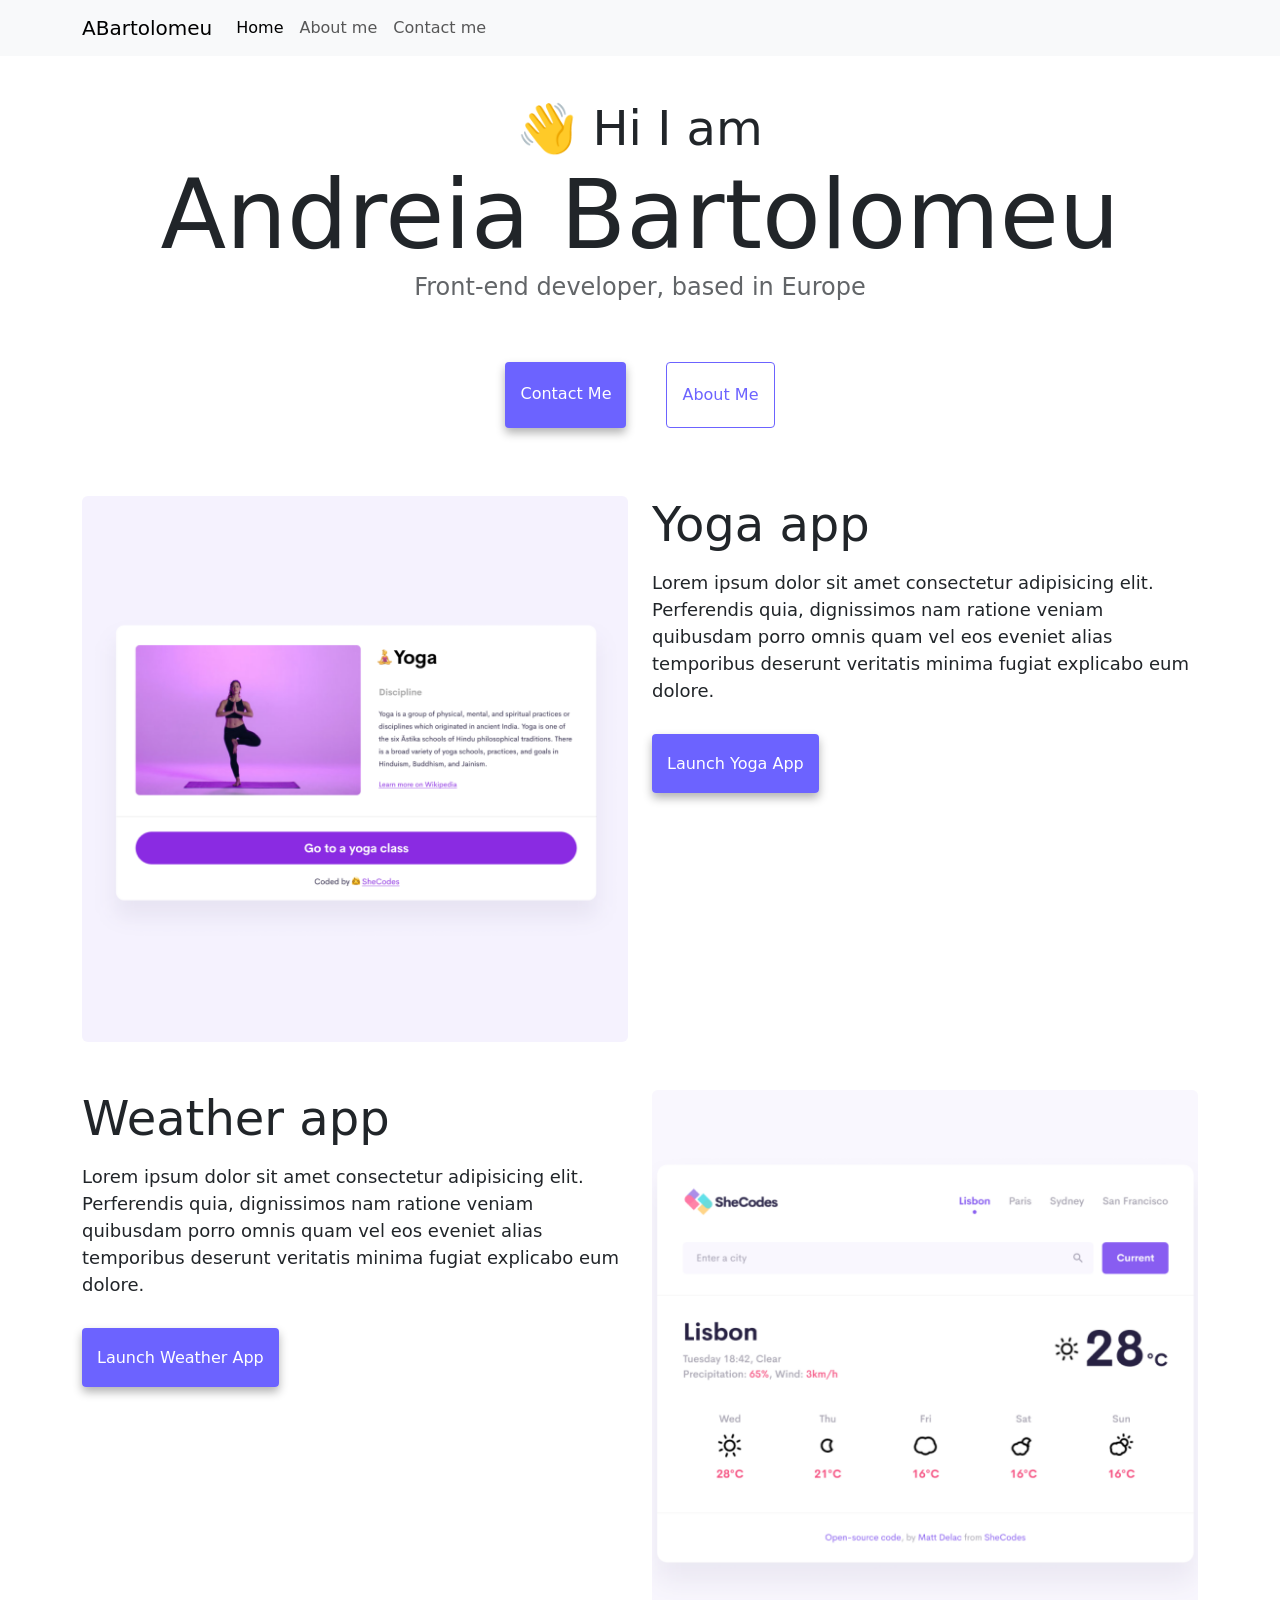
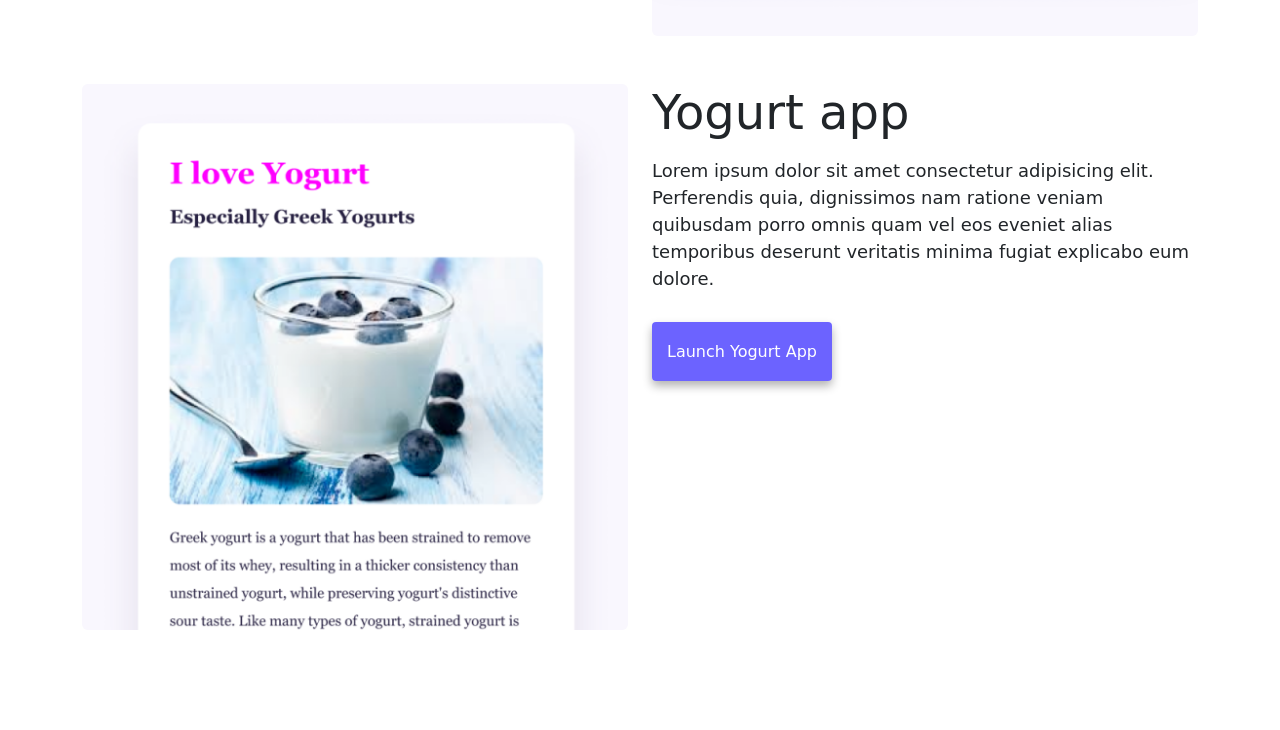
<file: index.html>
<!DOCTYPE html>
<html lang="en">
  <head>
    <meta charset="UTF-8" />
    <meta http-equiv="X-UA-Compatible" content="IE=edge" />
    <meta name="viewport" content="width=device-width, initial-scale=1.0" />
    <meta
      name="description"
      content="Andreia Bartolomeu is a front-end developer based in Europe, check out her projects and contact her for job inquiries"
    />
    <title>Front-end developer - ABartolomeu</title>
    <link
      href="https://cdn.jsdelivr.net/npm/bootstrap@5.0.0-beta2/dist/css/bootstrap.min.css"
      rel="stylesheet"
      integrity="sha384-BmbxuPwQa2lc/FVzBcNJ7UAyJxM6wuqIj61tLrc4wSX0szH/Ev+nYRRuWlolflfl"
      crossorigin="anonymous"
    />
    <script
      src="https://cdn.jsdelivr.net/npm/bootstrap@5.0.0-beta2/dist/js/bootstrap.bundle.min.js"
      integrity="sha384-b5kHyXgcpbZJO/tY9Ul7kGkf1S0CWuKcCD38l8YkeH8z8QjE0GmW1gYU5S9FOnJ0"
      crossorigin="anonymous"
    ></script>
    <link rel="stylesheet" href="/style.css" />
  </head>
  <body>
    <nav class="navbar navbar-expand-lg navbar-light bg-light fixed-top">
      <div class="container">
        <a class="navbar-brand" href="/" title="Homepage">ABartolomeu</a>
        <button
          class="navbar-toggler"
          type="button"
          data-bs-toggle="collapse"
          data-bs-target="#navbarNav"
          aria-controls="navbarNav"
          aria-expanded="false"
          aria-label="Toggle navigation"
        >
          <span class="navbar-toggler-icon"></span>
        </button>
        <div class="collapse navbar-collapse" id="navbarNav">
          <ul class="navbar-nav">
            <li class="nav-item">
              <a
                class="nav-link active"
                aria-current="page"
                href="/"
                tilte="Homepage"
                >Home</a
              >
            </li>
            <li class="nav-item">
              <a class="nav-link" href="/about.html" title="About ABartolomeu"
                >About me</a
              >
            </li>
            <li class="nav-item">
              <a
                class="nav-link"
                href="/about.html#contact"
                title="Contact ABartolomeu"
                >Contact me</a
              >
            </li>
          </ul>
        </div>
      </div>
    </nav>
    <h2 class="text-center">👋 Hi I am</h2>
    <h1 class="text-center">Andreia Bartolomeu</h1>
    <h3 class="text-center">Front-end developer, based in Europe</h3>
    <div class="navigation-links mb-5">
      <a
        href="/about.html#contact"
        class="primary-link"
        title="Contact ABartolomeu"
        >Contact me</a
      >
      <a href="/about.html" class="secondary-link" title="About ABartolomeu"
        >About me</a
      >
    </div>
    <div class="container">
      <div class="row">
        <div class="col-sm-6">
          <img
            src="/images/yoga.png"
            alt="Yoga project "
            class="img-fluid rounded d-none d-sm-block"
          />
        </div>
        <div class="col-sm-6">
          <h2 class="mb-3">Yoga app</h2>
          <p>
            Lorem ipsum dolor sit amet consectetur adipisicing elit. Perferendis
            quia, dignissimos nam ratione veniam quibusdam porro omnis quam vel
            eos eveniet alias temporibus deserunt veritatis minima fugiat
            explicabo eum dolore.
          </p>
          <div class="mt-5">
            <a href="#" class="primary-link project-link" title="Yoga project"
              >Launch Yoga App</a
            >
          </div>
        </div>
      </div>
      <div class="row mt-5">
        <div class="col-sm-6">
          <h2 class="mb-3">Weather app</h2>
          <p>
            Lorem ipsum dolor sit amet consectetur adipisicing elit. Perferendis
            quia, dignissimos nam ratione veniam quibusdam porro omnis quam vel
            eos eveniet alias temporibus deserunt veritatis minima fugiat
            explicabo eum dolore.
          </p>
          <div class="mt-5">
            <a
              href="#"
              class="primary-link project-link"
              title="Weather project"
              >Launch Weather App</a
            >
          </div>
        </div>
        <div class="col-sm-6">
          <img
            src="/images/weather.png"
            class="img-fluid rounded d-none d-sm-block"
            alt="Weather project"
          />
        </div>
      </div>
      <div class="row mt-5">
        <div class="col-sm-6">
          <img
            src="/images/yogurt.png"
            class="img-fluid rounded d-none d-sm-block"
            alt="Yogurt project"
          />
        </div>
        <div class="col-sm-6">
          <h2 class="mb-3">Yogurt app</h2>
          <p>
            Lorem ipsum dolor sit amet consectetur adipisicing elit. Perferendis
            quia, dignissimos nam ratione veniam quibusdam porro omnis quam vel
            eos eveniet alias temporibus deserunt veritatis minima fugiat
            explicabo eum dolore.
          </p>
          <div class="mt-5">
            <a
              href="#"
              class="primary-link project-link"
              title="Weather project"
              >Launch Yogurt App</a
            >
          </div>
        </div>
      </div>
    </div>
  </body>
</html>
</file>
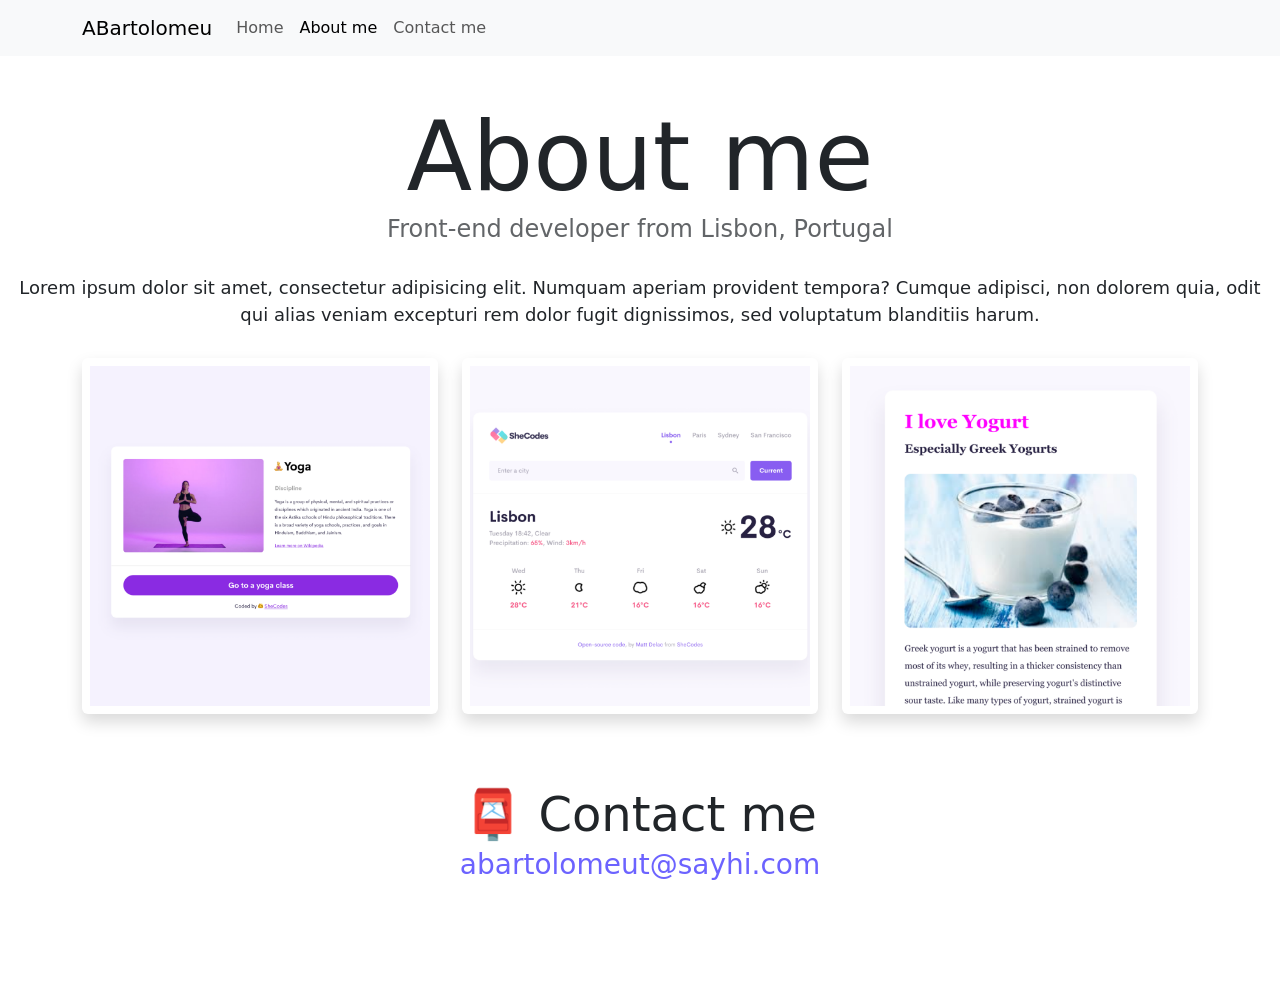
<file: about.html>
<!DOCTYPE html>
<html lang="en">
  <head>
    <meta charset="UTF-8" />
    <meta http-equiv="X-UA-Compatible" content="IE=edge" />
    <meta name="viewport" content="width=device-width, initial-scale=1.0" />
    <link
      href="https://cdn.jsdelivr.net/npm/bootstrap@5.0.0-beta2/dist/css/bootstrap.min.css"
      rel="stylesheet"
      integrity="sha384-BmbxuPwQa2lc/FVzBcNJ7UAyJxM6wuqIj61tLrc4wSX0szH/Ev+nYRRuWlolflfl"
      crossorigin="anonymous"
    />
    <script
      src="https://cdn.jsdelivr.net/npm/bootstrap@5.0.0-beta2/dist/js/bootstrap.bundle.min.js"
      integrity="sha384-b5kHyXgcpbZJO/tY9Ul7kGkf1S0CWuKcCD38l8YkeH8z8QjE0GmW1gYU5S9FOnJ0"
      crossorigin="anonymous"
    ></script>
    <link rel="stylesheet" href="/style.css" />
    <title>About me - ABartolomeu</title>
    <meta
      name="description"
      content="About ABartolomeu, a front-end developer based in Europe"
    />
  </head>
  <body>
    <nav class="navbar navbar-expand-lg navbar-light bg-light fixed-top">
      <div class="container">
        <a class="navbar-brand" href="/" title="Homepage">ABartolomeu</a>
        <button
          class="navbar-toggler"
          type="button"
          data-bs-toggle="collapse"
          data-bs-target="#navbarNav"
          aria-controls="navbarNav"
          aria-expanded="false"
          aria-label="Toggle navigation"
        >
          <span class="navbar-toggler-icon"></span>
        </button>
        <div class="collapse navbar-collapse" id="navbarNav">
          <ul class="navbar-nav">
            <li class="nav-item">
              <a class="nav-link" aria-current="page" href="/" tilte="Homepage"
                >Home</a
              >
            </li>
            <li class="nav-item">
              <a
                class="nav-link active"
                href="/about.html"
                title="About ABartolomeu"
                >About me</a
              >
            </li>
            <li class="nav-item">
              <a
                class="nav-link"
                href="/about.html#contact"
                title="Contact ABartolomeu"
                >Contact me</a
              >
            </li>
          </ul>
        </div>
      </div>
    </nav>
    <h1 class="text-center">About me</h1>
    <h3 class="text-center">Front-end developer from Lisbon, Portugal</h3>
    <div class="about-paragraphs text-center">
      <p>
        Lorem ipsum dolor sit amet, consectetur adipisicing elit. Numquam
        aperiam provident tempora? Cumque adipisci, non dolorem quia, odit qui
        alias veniam excepturi rem dolor fugit dignissimos, sed voluptatum
        blanditiis harum.
      </p>
    </div>
    <div class="container">
      <div class="row">
        <div class="col-sm-4">
          <img
            src="/images/yoga.png"
            class="img-fluid p-2 mb-4 shadow rounded"
            alt="Yoga project"
          />
        </div>
        <div class="col-sm-4">
          <img
            src="/images/weather.png"
            class="img-fluid p-2 mb-4 shadow rounded"
            alt="Weather project"
          />
        </div>
        <div class="col-sm-4">
          <img
            src="/images/yogurt.png"
            class="img-fluid p-2 mb-4 shadow rounded"
            alt="Yogurt project"
          />
        </div>
      </div>
    </div>
    <div id="contact" class="mt-5">
      <h2 class="text-center">📮 Contact me</h2>
      <a href="mailto:abartolomeut@sayhi.com" class="email-link">
        abartolomeut@sayhi.com
      </a>
    </div>
  </body>
</html>
</file>
<file: style.css>
:root {
  --primary-color: #6c63ff;
  --secondary-color: #f5f2fe;
  --box-shadow: 0 5px 10px rgba(0, 0, 0, 0.3);
}

body {
  margin: 100px 0;
}

h1,
h2,
h3 {
  margin: 0;
}

h1 {
  font-size: 96px;
}

h2 {
  font-size: 48px;
}

h3 {
  font-size: 24px;
  opacity: 0.7;
}

p {
  font-size: 18px;
  line-height: 1.5;
}

.navigation-links {
  display: flex;
  margin-top: 40px;
  justify-content: center;
}

.navigation-links a {
  margin: 20px;
}

.primary-link {
  border-radius: 4px;
  padding: 20px 15px;
  text-decoration: none;
  text-transform: capitalize;
  background: var(--primary-color);
  box-shadow: var(--box-shadow);
  color: white;
}

.primary-link:hover {
  color: white;
}

.secondary-link {
  border-radius: 4px;
  padding: 20px 15px;
  text-decoration: none;
  text-transform: capitalize;
  color: var(--primary-color);
  border: 1px solid var(--primary-color);
}

.homepage-link {
  color: var(--primary-color);
  text-align: center;
  display: block;
}

.about-paragraphs {
  margin: 30px 0;
}

.about-paragraphs p {
  margin: 10px;
}

.email-link {
  display: flex;
  justify-content: center;
  color: var(--primary-color);
  font-size: 28px;
  text-decoration: none;
}

.email-link:hover {
  text-decoration: underline;
}

@media (max-width: 576px) {
  h1 {
    font-size: 48px;
    line-height: 1.5;
  }

  h2 {
    font-size: 32px;
    text-align: center;
  }

  p {
    text-align: center;
  }

  .project-link {
    display: block;
    text-align: center;
    margin: 0 20px;
  }
}
</file>
